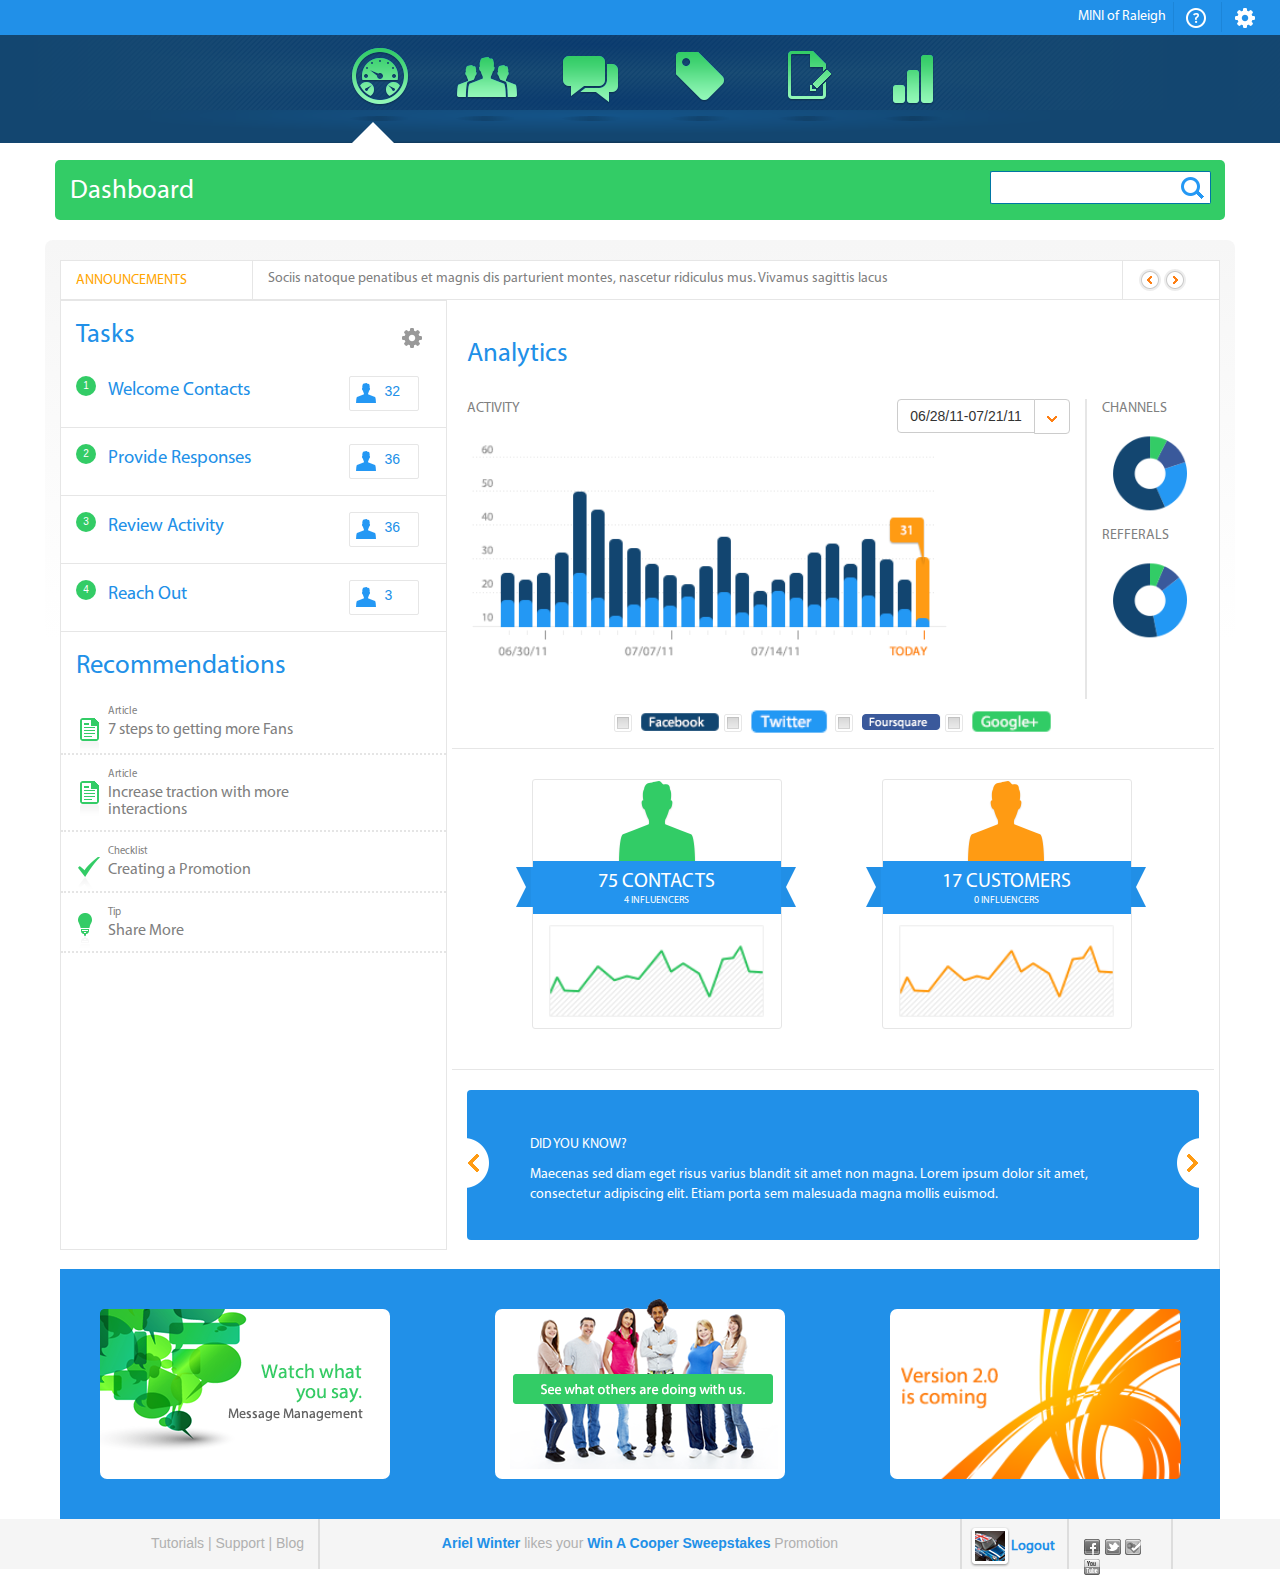
<file: index.html>
<!DOCTYPE html>
<html lang="en">
  <head>
    <meta charset="utf-8">
    <meta http-equiv="X-UA-Compatible" content="IE=edge">
    <meta name="viewport" content="width=device-width, initial-scale=1">
    <title>Project 1</title>

    <!-- Bootstrap -->
    <link href="css/bootstrap.min.css" rel="stylesheet">
    <link href="css/styles.css" rel="stylesheet">
    <link href="css/sprites.css" rel="stylesheet">
    <link href="css/sprites2.css" rel="stylesheet">

    <!-- HTML5 shim and Respond.js for IE8 support of HTML5 elements and media queries -->
    <!-- WARNING: Respond.js doesn't work if you view the page via file:// -->
    <!--[if lt IE 9]>
      <script src="https://oss.maxcdn.com/html5shiv/3.7.2/html5shiv.min.js"></script>
      <script src="https://oss.maxcdn.com/respond/1.4.2/respond.min.js"></script>
    <![endif]-->
  </head>
  <body>
    
  <div class="container-fluid"> 
    <div class="row">
        <div class="hidden-xs col-md-9 top-bar"></div>
        <div class="col-xs-12 col-md-3 top-bar MINI"><p>MINI of Raleigh
          <a href="#"><img src="MINI-question.png" alt="icon"></a>
          <a href="#"><img src="MINI-wheel.png" alt="icon"></a></p>
        </div>
        
    </div>
   
    <div class="row navbar-background">
        <div class="col-xs-1 col-md-3 nav-bar-lg hidden-xs"></div>
	<div class="col-xs-1 col-md-3 nav-bar-sm visible-xs"></div>
        <div class="col-xs-10 col-md-6 nav-bar-lg">
          <div class="row">
            <div class="col-xs-4 col-sm-2 col-md-2 col-lg-2">
              <a href="#" class="dash"></a>
	      <p class="arrow-box hidden-xs"></p>
            </div>
            <div class="col-xs-4 col-sm-2 col-md-2 col-lg-2">
              <a href="#" class="people"></a>
            </div>
            <div class="col-xs-4 col-sm-2 col-md-2 col-lg-2">
              <a href="#" class="messages"></a>
            </div>
            <div class="col-xs-4 col-sm-2 col-md-2 col-lg-2">
              <a href="#" class="tag"></a>
            </div>
            <div class="col-xs-4 col-sm-2 col-md-2 col-lg-2">
              <a href="#" class="paper"></a>
            </div>
            <div class="col-xs-4 col-sm-2 col-md-2 col-lg-2">
              <a href="#" class="graph"></a>
            </div>
          </div>
        </div>
        <div class="col-xs-1 col-md-3 nav-bar-lg hidden-xs"></div>
	<div class="col-xs-1 col-md-3 nav-bar-sm visible-xs"></div>
    </div>
    
  </div>
    
  
  <div class="container padding">
      
      <div class="row search">
        <div class="col-xs-2 col-md-6">
            <h4>Dashboard</h4></div>
        <div class="col-xs-10 col-md-6">
          <form class= "float" id="tfnewsearch" method="get" action="http://www.google.com">
	    <input type="text" id="tfq" class="tftextinput4" name="q" size="21" maxlength="120" value=""><input type="submit" value=" " class="tfbutton4">
	  </form>
          <div class="tfclear"></div>
          
        </div>
      </div>
      
      
  </div>
  
  
  <div class="container">
  <div class="gradient">
  
	
      
      
        <div class="row">
          <div class="col-xs-9 col-sm-3 col-md-2 announce"><p class="announce-label">ANNOUNCEMENTS</p></div>
          <div class="hidden-xs col-sm-9 col-md-9 announcement-text"><p>Sociis natoque penatibus et magnis dis parturient montes, nascetur ridiculus mus. Vivamus sagittis lacus</p></div>
          <div class="col-xs-3 hidden-sm col-md-1 announce-arrows">
	    <a href="#"><img src="arrow-left.png" alt="left"></a><a href="#"><img src="arrow-right.png" alt="right"></a>
	  </div>
        </div>
        <div class="row row-fluid">
          <div class="col-xs-12 col-md-4 left-col">
            <div class="row">
              <div class="col-xs-12 col-md-12 tasks">
                <h3>Tasks<img class=float-right src="wheel-gray.png" alt="wheel"></h3>
                
                <div class="row">
                  
                  
		</div>
		
	      <div class="row">
		  <div class="col-xs-12 col-md-12">
		    <div class="row task-row">
		      <div class="col-xs-1 col-sm-1 col-md-1">
			<div class="circle">1</div>
		      </div>
		      <div class="col-xs-8 col-md-8 task-item"><a href="#" class="task-link"><h5>Welcome Contacts</h5></a></div>
		      <div class="col-xs-3 col-md-3 person-icon">
			<a href="#" class="task-button-link">32</a><a href="#" class="task-person-icon-blue"></a>
			
		      </div>
		    </div>
		  </div>
		</div>
		
		
		<div class="row">
		  <div class="col-md-12 task-row">
		    <div class="row">
		      <div class="col-xs-1 col-md-1">
			<div class="circle">2</div>
		      </div>
		      <div class="col-xs-8 col-md-8 task-item"><a href="#" class="task-link"><h5>Provide Responses</h5></a></div>
		      <div class="col-xs-3 col-md-3 person-icon">
			<a href="#" class="task-button-link">36</a><a href="#" class="task-person-icon-blue"></a>
		      </div>
		    </div>
		  </div>
		</div>
		
		<div class="row">
		  <div class="col-md-12 task-row">
		    <div class="row">
		      <div class="col-xs-1 col-md-1">
			<div class="circle">3</div>
		      </div>
		      <div class="col-xs-8 col-md-8 task-item"><a href="#" class="task-link"><h5>Review Activity</h5></a></div>
		      <div class="col-xs-3 col-md-3 person-icon">
			<a href="#" class="task-button-link">36</a><a href="#" class="task-person-icon-blue"></a>
		      </div>
		    </div>
		  </div>
		</div>
		
		<div class="row">
		  <div class="col-md-12 task-row">
		    <div class="row">
		      <div class="col-xs-1 col-md-1">
			<div class="circle">4</div>
		      </div>
		      <div class="col-xs-8 col-md-8 task-item"><a href="#" class="task-link"><h5>Reach Out</h5></a></div>
		      <div class="col-xs-3 col-md-3 person-icon">
			<a href="#" class="task-button-link">3</a><a href="#" class="task-person-icon-blue"></a>
		      </div>
		    </div>
		  </div>
		</div>
                
              </div>
            </div>
            
            <div class="row recs">
              <div class="col-md-12">
                <h3>Recommendations</h3>
		<br>
		<div class="row dotted">
		  <div class="col-xs-2 col-md-1">
		    <img src="paper-recom.png" alt="paper">
		  </div>
		  <div class="col-xs-10 col-md-8">
		    <p class="subhead">Article</p>
		    <a href="#" class="h5"><h6>7 steps to getting more Fans</h6></a>
		  </div>
		  <div class="col-md-3"></div>
		</div>
		<br>
		<div class="row dotted">
		  <div class="col-xs-2 col-md-1">
		    <img src="paper-recom.png" alt="paper">
		  </div>
		  <div class="col-xs-10 col-md-8">
		    <p class="subhead">Article</p>
		    <a href="#" class="h5"><h6>Increase traction with more interactions</h6></a>
		  </div>
		  <div class="col-md-3"></div>
		</div>
		<br>
		  
		<div class="row dotted">
		  <div class="col-xs-2 col-md-1">
		    <img src="images/check-recom.png" alt="check">
		  </div>
		  <div class="col-xs-10 col-md-8">
		    <p class="subhead">Checklist</p>
		    <a href="#" class="h5"><h6>Creating a Promotion</h6></a>
		  </div>
		  <div class="col-md-3"></div>
		</div>
		<br>
		  
		<div class="row dotted">
		  <div class="col-xs-2 col-md-1">
		    <img src="images/lightbulb-recom.png" alt="lightbulb">
		  </div>
		  <div class="col-xs-10 col-md-8">
		    <p class="subhead">Tip</p>
		    <a href="#" class="h5"><h6>Share More</h6></a>
		  </div>
		  <div class="col-md-3"></div>
		</div>
	      
              </div>
            </div>
          </div>
	  
          <div class="col-xs-12 col-md-8 analytics">
            <h3>Analytics</h3>
	    <br>
            <div class="row">
              <div class="col-xs-12 col-md-10 act-channels">
		<div class="row">
		  <div class="col-md-6">
		     <p>ACTIVITY</p>
		  </div>

		  <div class="col-md-6">
	     <!-- Split button -->
	    <div class="btn-group float-right">
	      <button type="button" class="btn btn-default">06/28/11-07/21/11</button>
	      <button type="button" class="btn btn-default dropdown-toggle" data-toggle="dropdown" aria-expanded="false">
		<span><img src="images/dropdown-button.png" alt="button"></span>
		 <span class="sr-only">Toggle Dropdown</span>
	      </button>
	      <ul class="dropdown-menu" role="menu">
	        <li><a href="#">07/22/11-08/17/11</a></li>
	        <li><a href="#">08/18/11-09/15/11</a></li>
	        <li><a href="#">09/16/11-10/12/11</a></li>
	      </ul>
	    </div>
		  </div>
		  </div>
		
	      <div class="row">
		<div class="col-md-12">
	      
	      <img src="analytics-graph.png" alt="graph" class="analytics-graph">
		</div>
	      </div>
	      
	   </div>   
	      
	    
              <div class="col-xs-4 col-md-2 act-channels-2"><p>CHANNELS</p>
	      <img src="channels-pie.png" alt="graph" class="channels-pie">
		<br>
		<p>REFFERALS</p>
	      <img src="refferals-pie.png" alt="graph" class="channels-pie">
	      </div>
            </div>
            <div class="row">
              <div class="col-xs-12 col-md-12 social">
		<input type="checkbox" id="myCheck" class="new-checkbox">
		<a href="#"><img src="images/facebook.png" alt="fb" class="social-image-size"></a>
		<input type="checkbox" id="myCheck2" class="new-checkbox">
		<a href="#"><img src="images/twitter.png" alt="twitter" class="social-image-size"></a>
		<input type="checkbox" id="myCheck3" class="new-checkbox">
		<a href="#"><img src="images/foursquare.png" alt="foursquare" class="social-image-size"></a>
		<input type="checkbox" id="myCheck4" class="new-checkbox">
		<a href="#"><img src="images/google.png" alt="google" class="social-image-size"></a>
		
		
	      </div>
            </div>
	    
            <div class="row analytics-2">
	      
              <div class="col-xs-6 col-md-6 contacts">
		<div class="row">
		  <img src="images/left-ribbon.png" alt="ribbon" class="position-ribbon-left">
		  
		  <div class="col-xs-12 col-md-12">
		    <img src="images/contacts-green-person.png" alt="contacts">
		  </div> 
		</div>
		<div class="row">
		  <div class="col-xs-12 col-md-12 contact-band">
		    <h4 style=font-size:20px;line-height:60%>75 CONTACTS</h4>
		    <p style=color:white;font-size:10px;line-height:60%>4 INFLUENCERS</p>
		  </div>
		</div>
		<div class="row">
		  <div class="col-xs-12 col-md-12">
		    <img src="images/contacts-graph-green.png" alt="contacts" style="width:100%;padding-top:10px">
		  </div>
		<img src="images/right-ribbon.png" alt="ribbon" class="position-ribbon-right"> 
		</div>
	      </div>
	      <div class="col-xs-6 col-md-6 contacts">
		<div class="row">
		<img src="images/left-ribbon.png" alt="ribbon" class="position-ribbon-left">  
		  <div class="col-xs-12 col-md-12">
		    <img src="images/customers-orange-person.png" alt="customers">
		  </div> 
		</div>
		<div class="row">
		  <div class="col-xs-12 col-md-12 contact-band">
		    <h4 style=font-size:20px;line-height:60%>17 CUSTOMERS</h4>
		    <p style=color:white;font-size:10px;line-height:60%>0 INFLUENCERS</p>
		  </div>
		</div>
		<div class="row">
		  <div class="col-xs-12 col-md-12">
		    <img src="images/customers-graph-orange.png" alt="graph" style="width:100%;padding-top:10px">
		  </div>
		  <img src="images/right-ribbon.png" alt="ribbon" class="position-ribbon-right"> 
		</div>
	      </div>
		
            </div>
	    
            <div class="row">
              <div class="col-md-12 know">
		<div class="row">
		  <div class="col-md-12 know-box">
		    <div class="row">
		      <div class="col-xs-2 col-sm-1 col-md-1">
			<a href="#"><img src="images/arrow-left-know.png" alt="arrow" class="center-arrow"></a>
		      </div>
		      <div class="col-xs-8 col-sm-10 col-md-10 know-text">  
		    <p>DID YOU KNOW?</p>
		    
		    <p>Maecenas sed diam eget risus varius blandit sit amet non magna. <span class=hidden-xs>Lorem ipsum dolor sit amet, consectetur adipiscing elit. Etiam porta sem malesuada magna mollis euismod.</span></p>
		      </div>
		      <div class="col-xs-2 col-sm-1 col-md-1">
			<a href="#"><img src="images/arrow-right-know.png" alt="arrow" class="float center-arrow"></a>
		      </div>
		    </div>
		  </div>
		</div>
	      </div>
            </div>
	    
          </div>
        </div>
       
       <div class="row">
          <div class="col-xs-12 col-md-12 ad-strip">
            <div class="row">
              <div class=" col-xs-10 col-md-3 ads">
		<img src="images/ad-1.png" alt="ad" class="ad-position">
	      </div>
	      <div class="hidden-xs col-md-3 ads float">
		<img src="images/ad-3.png" alt="ad" class="ad-position-3">
	      </div>
              <div class="hidden-xs col-md-3 ads centered">
		<img src="images/ad-2.png" alt="ad" class="ad-position-2">
	      </div>
              
            </div>
          </div>
       </div>
  
  </div>
      
   </div>
  
 
  
  
  <div class="container-fluid">
    <div class="row">
      <div class="col-xs-12 col-md-12 footer">
	<div class="row">
	  <div class="hidden-xs col-md-3 left-footer">
	    <a href="#" class="footer-link">Tutorials |</a>
	    <a href="#" class="footer-link">Support |</a>
	    <a href="#" class="footer-link">Blog</a>
	  </div>
	  <div class="hidden-xs col-md-6 center-footer">
	    <a href="#" class="footer-link-blue">Ariel Winter</a> likes your <a href="#" class="footer-link-blue">Win A Cooper Sweepstakes</a> Promotion
	  </div>
	  <div class="col-xs-6 col-md-1 center-right-footer">
	    <p><img src="images/avatar-logout.png" alt="avatar"><a href="#" class="footer-link-blue">Logout</a></p>
	  </div>
	  <div class="col-xs-6 col-md-1 right-footer">
	    <a href="#"><img src="images/facebook-footer.png" alt="fb"></a>
	    <a href="#"><img src="images/twitter-footer.png" alt="twitter"></a>
	    <a href="#"><img src="images/foursquare-footer.png" alt="foursquare"></a>
	    <a href="#"><img src="images/youtube-footer.png" alt="youtube"></a>
	  </div>
	</div>
	
      </div>
    </div>
  </div>
 
        
        
    
    

    <!-- jQuery (necessary for Bootstrap's JavaScript plugins) -->
    <script src="https://ajax.googleapis.com/ajax/libs/jquery/1.11.1/jquery.min.js"></script>
    <!-- Include all compiled plugins (below), or include individual files as needed -->
    <script src="js/bootstrap.min.js"></script>
  </body>
</html>
</file>
<file: css/sprites.css>
.dash, .graph, .messages, .paper, .people, .tag, .dash:hover, .graph:hover, .messages:hover, .paper:hover, .people:hover, .tag:hover{
	background: url(sprites.png) no-repeat;
	display: block;
	
}

.dash{
	background-position: 0 0;
	width: 90px;
	height: 98px;
	
	
}

.graph{
	background-position: -500px 0;
	width: 90px;
	height: 98px;
	
	
}

.messages{
	background-position: -200px 0;
	width: 88px;
	height: 98px;
}

.paper{
	background-position: -400px 0;
	width: 90px;
	height: 98px;
}

.people{
	background-position: -100px 0;
	width: 90px;
	height: 98px;
}

.tag{
	background-position: -300px 0;
	width: 90px;
	height: 98px;
}

.dash:hover{
	background-position: 0 -100px ;
	width: 90px;
	height: 98px;
	
	
}

.graph:hover{
	background-position: -500px -100px ;
	width: 90px;
	height: 98px;
	
	
}

.messages:hover{
	background-position: -200px -100px ;
	width: 88px;
	height: 98px;
}

.paper:hover{
	background-position: -400px -100px ;
	width: 90px;
	height: 98px;
}

.people:hover{
	background-position: -100px -100px ;
	width: 90px;
	height: 98px;
}

.tag:hover{
	background-position: -300px -100px ;
	width: 90px;
	height: 98px;
}
</file>
<file: css/sprites2.css>
.task-person-icon-blue, .task-person-icon-blue:hover{
	background: url(sprites2.png) no-repeat;
	display: block;
}

.task-person-icon-blue{
	background-position: -39px -29px ;
	width: 20px;
	height: 20px;
	margin-right: 8px;
	margin-left: 2px;
	margin-top: 2px;
	margin-bottom: 3px;
	float:left;
	
}

.task-person-icon-blue:hover{
	background-position: -90px -29px ;
	width: 20px;
	height: 20px;
	margin-right: 8px;
	margin-left: 2px;
	margin-top: 2px;
	margin-bottom: 3px;
	float:left;
}
</file>
<file: css/styles.css>
/*specific styles for bootstrap demo*/

@font-face {
    font-family:"Myriad Pro";
    src: url("../MyriadPro/MyriadPro-Regular.otf");
}

p,h1,h2,h3,h4,h5,h6{
    font-family: "Myriad Pro"
}
  
  
h3{
    font-size: 20pt;
    color:#2190e8;
}


h4{
    color: white;
    padding-top:5px;
    font-size:20pt;
    line-height:0.9em;
}

h5{
    font-size:14pt;
    line-height:0.5em;
}

h5:hover{
    color:#cccccc;
    text-decoration: none;
}

h6{
    font-size:12pt;
}

.gradient {
    height: 400px;
    border-radius: 8px;
    background:-webkit-linear-gradient(#f6f6f6,white); /* For Safari 5.1 to 6.0 */
    background:-o-linear-gradient(#f6f6f6,white); /* For Opera 11.1 to 12.0 */
    background:-moz-linear-gradient(#f6f6f6,white); /* For Firefox 3.6 to 15 */
    background: linear-gradient(#f6f6f6,white); /* Standard syntax (must be last) */
    
  
   
    padding-right: 30px;
    padding-left: 30px;
    padding-top: 20px;
    margin-left:-25px;
    margin-right:-25px;
    margin-top:10px;
   
    
}

.main{
    padding-right:10px;
    padding-left:13px;
    margin-right:auto;
    margin-left:auto;
}


.announce-label{
    line-height: 1.7em
}



.arrow-box {
	position: relative;
	top:1em;
	left: 1.7em;
	background: transparent;
   
}
.arrow-box:after {
	bottom: -5%;
	left: 51%;
	border: solid transparent;
	content: " ";
	height: 0;
	width: 0;
	position: absolute;
	
	border-color: rgba(255, 255, 255, 0);
	border-bottom-color: #ffffff;
	border-width: 25px;
	margin-left: -50px;
}




a:hover{
    text-decoration: none
}



.top-bar{
    background:#2190e8;
    height: 35px;
    color: white;
    padding-top: 2px;
    padding-bottom: 1px;
}

.MINI{
    text-align: right;
}


.nav-bar-lg{
    background: transparent;
    min-height: 100px;
    color: white;
    
}

.nav-bar-sm{
    background: transparent;
    min-height: 196px;
    color: white;
    
}

.navbar-background{
    background: url(dashboard-background.png);
}

.main-content{
    background:white;
}

.search{
    background:#33cc66;
    height:60px;
    border-radius: 5px;
    padding-top: 5px;
    margin-top:7px;
}

.announce{
    background: white;
    border: 1px solid #e6e6e6;
    color:orange;
    height:40px;
    padding-top: 8px
}

.announcement-text{
    color:gray;
    background: white;
    border-top: 1px solid #e6e6e6;
    border-bottom: 1px solid #e6e6e6;
    border-right: 1px solid #e6e6e6;
    height:40px;
    padding-top: 8px
}

.announce-arrows{
    padding-left:15px;
    padding-top:8px;
    border-top: 1px solid #e6e6e6;
    border-bottom: 1px solid #e6e6e6;
    border-right: 1px solid #e6e6e6;
    height:40px;
    background: white;
}

.left-col{
    background: white;
    border: 1px solid #e6e6e6;
    height:950px;
}

.tasks{
    min-height:300px;
}

.task-row{
    border-bottom: 1px solid #e6e6e6;
    padding-top: 16px;
    padding-bottom:16px;
    
}


.task-row:hover{
   
    color:pink;
}

.tr:hover td{
    background-color: green;
}


.circle
{
width:20px;
height:20px;
border-radius:50%;
font-size:10px;
color:white;
line-height:20px;
text-align:center;
background:#33cc66
}

.circle:hover
{
width:20px;
height:20px;
border-radius:50%;
font-size:10px;
color:white;
line-height:20px;
text-align:center;
background:#cccccc;
}



.task-item{
    min-height:20px;
    color: #2190e8;
    font-size:13pt;
}


.task-link{
    min-height:20px;
    color: #2190e8;
    font-size:13pt;
    
}
.task-link:hover{
    color:#cccccc;
    text-decoration:none;
}

.task-button-link{
    color:#2190e8;
    line-height: 2px;
   
}

.task-button-link:hover{
    color:#cccccc;
    text-decoration:none;
    
}

.person-icon{
    border: 1px solid #e6e6e6;
    border-radius:2px;
    color:gray;
    width:70px;
    padding: 4px;
}



.float-right{
    float:right
}

.recs{

    color:gray;
    max-height:400px;
}

.dotted{
    border-bottom: 2px dotted #e5e5e5;
}



.subhead{
    font-size:8pt;
    line-height: 2%
}

.lead-lg{
    line-height: 200%
}

.lead-sm{
    line-height: 200%
}

.analytics{
    background: white;
    border-right: 1px solid #e6e6e6;
    color:gray;
    min-height:950px;
    padding: 20px
}


.act-channels{
    background: white;
    border-right: 2px solid #e6e6e6;
    color:gray;
    height:300px;
}

.act-channels{
    background: white;
    color:gray;
    height:300px;
}

.analytics-2{
    background: white;
    padding:30px;
    color:blue;
    min-height:320px;
    text-align: center;
}

.analytics-graph{
    width:82%
}

.channels-pie{
    width:100%
}

.regular-checkbox:before{
    content: url(checkbox-before-space.png);
    position: relative;
    left:0px;
    right:1px;
    top: -5px;
    margin:-0.2em;
    -webkit-appearance: none;
}


.regular-checkbox:checked{
    content: url(checkbox-check-background.png);
    position:relative;
    left:0px;
    right:1px;
    top: 0px;
    margin:-0.2em;
    background: white;
    -webkit-appearance: none;
   
    
}

.new-checkbox{
    content: url(checkbox-before-space.png);
    -webkit-appearance: none;
    position: relative;
    top:0.5em;
}

.new-checkbox:checked{
    content: url(checkbox-check-background.png);
    -webkit-appearance: none;
    position: relative;
    top:0.5em;
}


.contacts{
    background: white;
    border:1px solid #e6e6e6;
    border-radius: 3px;
    margin-right: 50px;
    margin-left: 50px;
    height: 250px;
    width:250px;
    text-align: center;
    
}

.contact-band{
    background-color: #2394ee
}

.position-ribbon-left{
    position:absolute;
    left:-1.2em;
    top: 6.2em;
    
}


.position-ribbon-right{
    position:absolute;
    right:-1.15em;
    top: 6.2em;
}

.social{
    background: white;
    border-bottom: 1px solid #e6e6e6;
    color:blue;
    height:50px;
    text-align: center
    
}

.social-image-size{
    width: 11%;
}



.know{
    background-color: white;
    height:180px;
    padding-bottom:15px;
    padding-left: 30px;
    padding-right:30px;
    padding-top:20px;
    border-top: 1px solid #e6e6e6
}

.know-box{
    background-color: #2190e8;
    height:150px;
    border-radius: 4px;
    color:white;
    padding-bottom: 40px;
    padding-top: 30px;
    padding-left:0px;
    padding-right: 0px;
   
}

.know-text{
    padding:15px
}

.center-arrow{
    padding-top:18px
}



.ad-strip{
    background:#2190e8;
    height: 250px;
    /*padding: 20px*/;
    
}

.ads{
    background: white;
    border-radius: 7px;
    height: 170px;
    /*width: 26%;*/
    margin: 40px;
    

}


.centered{
    float: none;
    margin: 0 auto;
    margin-top:40px;
    
}


.ad-images{
    width:106%;
    text-align:right;
}

.ad-position{
    position: absolute;
    left:0px;
    top:0px;   
}

@media (max-width: 768px) {
    .ad-position{
    width: 100%;
    position: absolute;
    left:0px;
    top:0px;
    
}
   }


.ad-position-2{
    position:absolute;
    bottom:10px
}

@media (max-width: 768px) {
    .ad-position-2{
    width: 100%;
    position: absolute;
    left:0px;
    top:0px;
    
}
   }

.ad-position-3{
    position:absolute;
    left:-0.5em;
    top:0px;
    height:100%
}

@media (max-width: 768px) {
    .ad-position-3{
    width: 101%;
    position: absolute;
    left:0px;
    top:0px;
    
}
   }


.footer{
    background: #f5f5f5;
    height:50px
}

.left-footer{
    border-right:2px solid #dddddd;
    height:50px;
    text-align: right;
    padding: 1em;
    color: #b0b0b0
}

.center-footer{
    height:50px;
    text-align: center;
    padding: 1em;
    color: #b0b0b0
}

.center-right-footer{
    border-left:2px solid #dddddd;
    height:50px;
    padding: 0.5em;
    color:#b0b0b0;
    text-align: left;
    
}

.right-footer{
    border-left:2px solid #dddddd;
    border-right:2px solid #dddddd;
    height:50px;
    padding-top: 1.2em;
    color:#b0b0b0;
    text-align: left;
    
}


.footer-link{
    color: #b0b0b0
}
.footer-link:hover{
    color: black;
    text-decoration:none;
}

.footer-link-blue{
    color: #2190e8;
    font-weight: bold;
}

.footer-link-blue:hover{
    color: #2190e8;
    text-decoration: none;
}



.center{
    text-align: center;
    padding-left: 65px;
    
}



.padding{
    padding-top: 10px;
    padding-bottom: 10px;
}



#tfheader{
		background-color:#33cc66;
                border-radius: 5px;
	}
	.tfnewsearch{
		float:right;
		padding:15px;
	}
	.tftextinput4{
		
                margin-top: 6px;
                margin-bottom: 6px;
		padding-top: 5px;
		padding-bottom:6px;
		padding-left:15px;
		padding-right:15px;
		font-family: Arial, Helvetica, sans-serif;
		font-size:14px;
		color:#666;
		border:1px solid #0076a3; border-right:0px solid #0076a3 ;
		border-top-left-radius: 2px 2px;
		border-bottom-left-radius: 2px 2px;	
	}
	.tfbutton4 {
                position:absolute;
		top:0.4em;
		right:1em;
                margin:0px;
		padding-bottom: 2px;
		padding-top: 0.17em;
		width:33px;
		height:33px;
		font-family: Arial, Helvetica, sans-serif;
		font-size:14px;
		font-weight:bold;
		outline: none;
		cursor: pointer;
		text-align: center;
		text-decoration: none;
		color: white;
		border: 1px solid #0076a3;
                border-right:1px solid #0076a3;
                border-left:0px;
		border-top-right-radius: 2px 2px;
		border-bottom-right-radius: 2px 2px;
		background: white url('search-icon.png');
	}
	/* Fixes submit button height problem in Firefox */
	.tfbutton4::-moz-focus-inner {
	  border: 0;
	}
	.tfclear{
		clear:both;
	}

.float{
    float: right
}


@media (max-width: 768px) {
    
    .left-col{
    background: white;
    border: 0px;
    height: auto;
    
    }
    
    .arrow-box{
	opacity: 0;
    }
    
}
</file>
